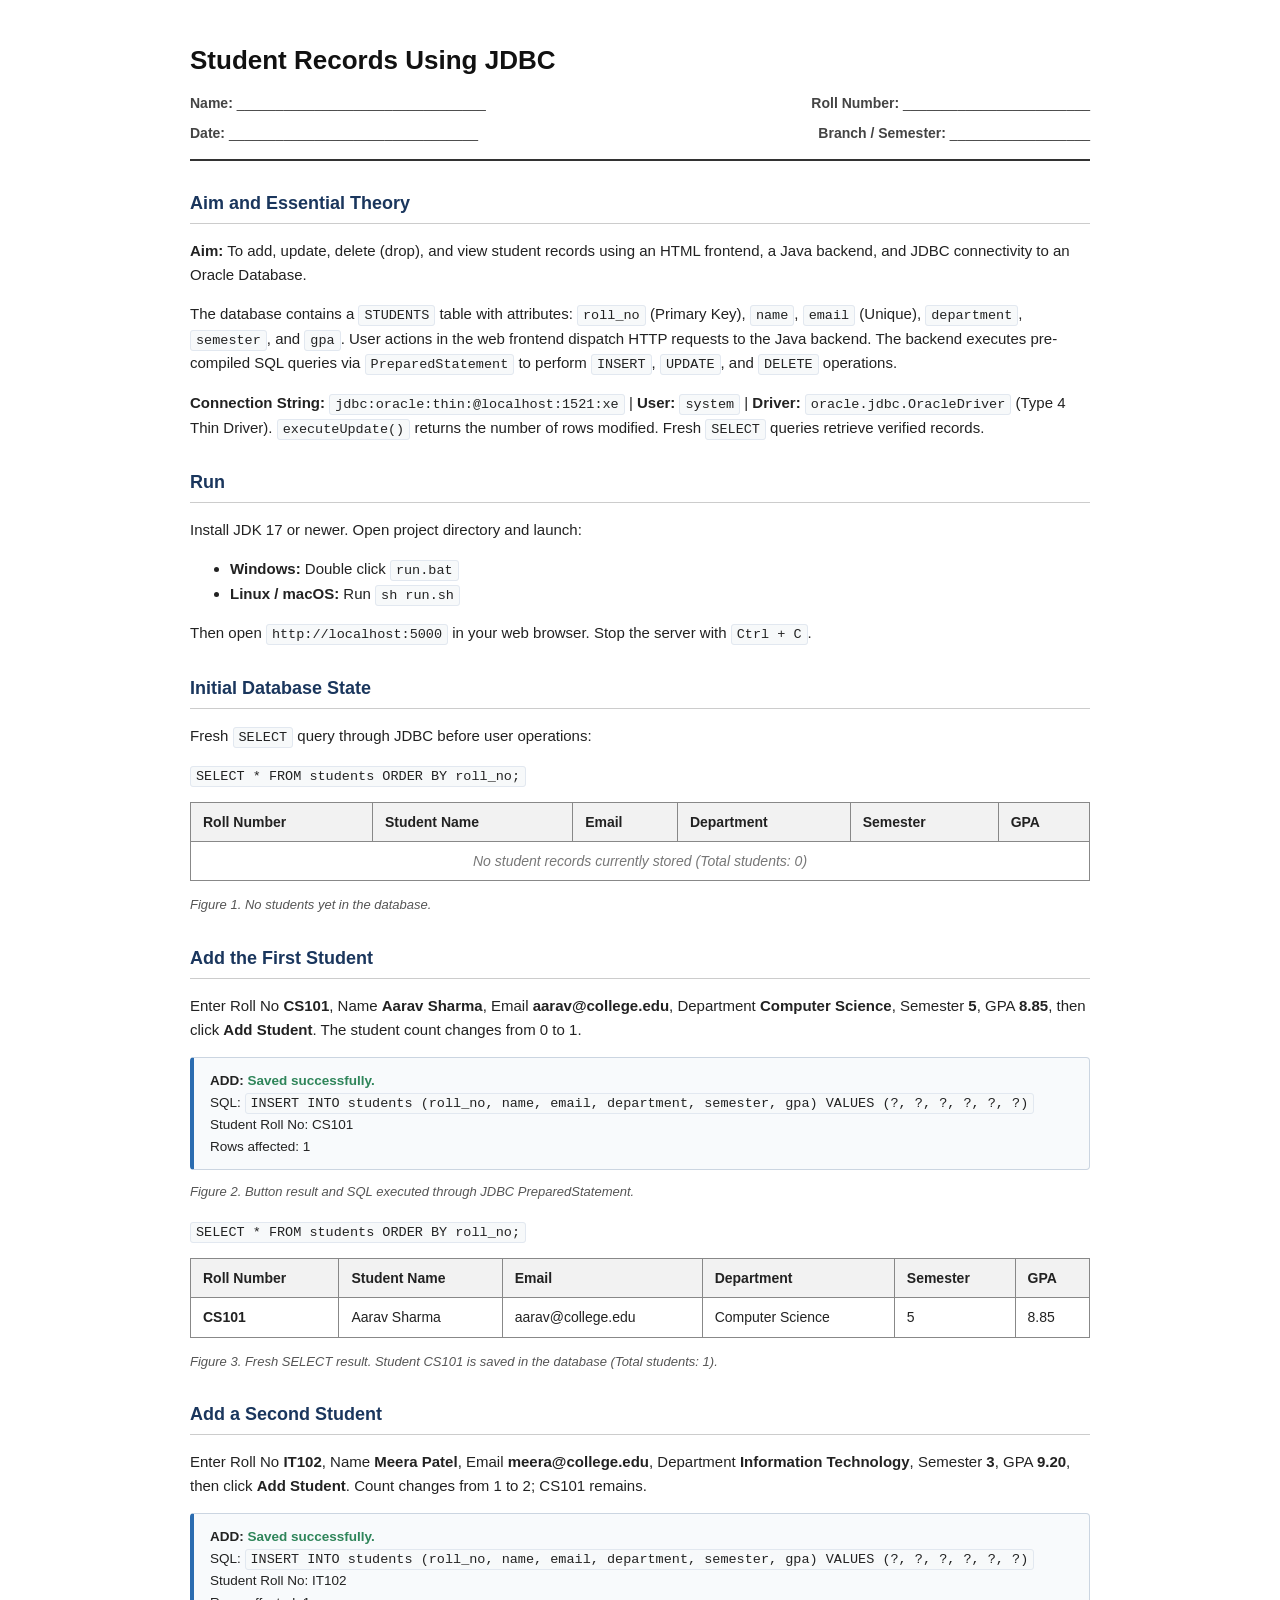
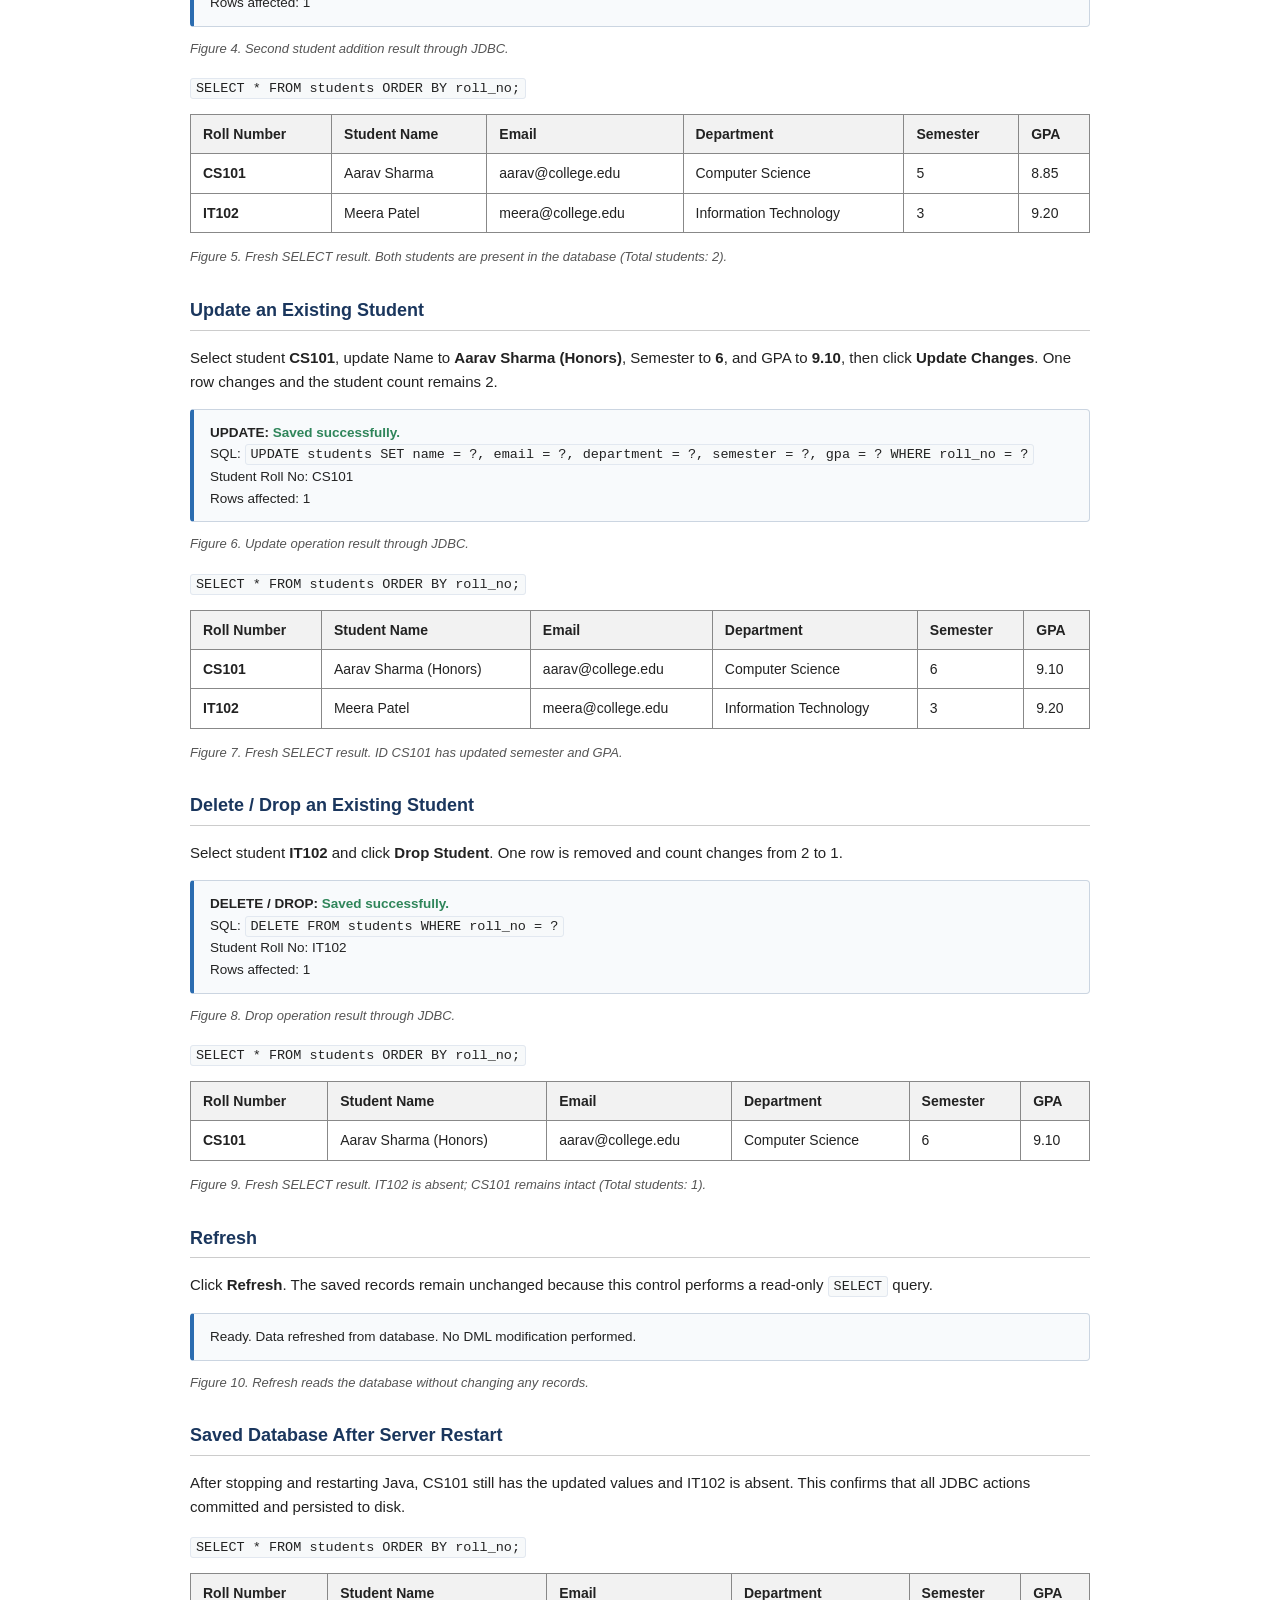
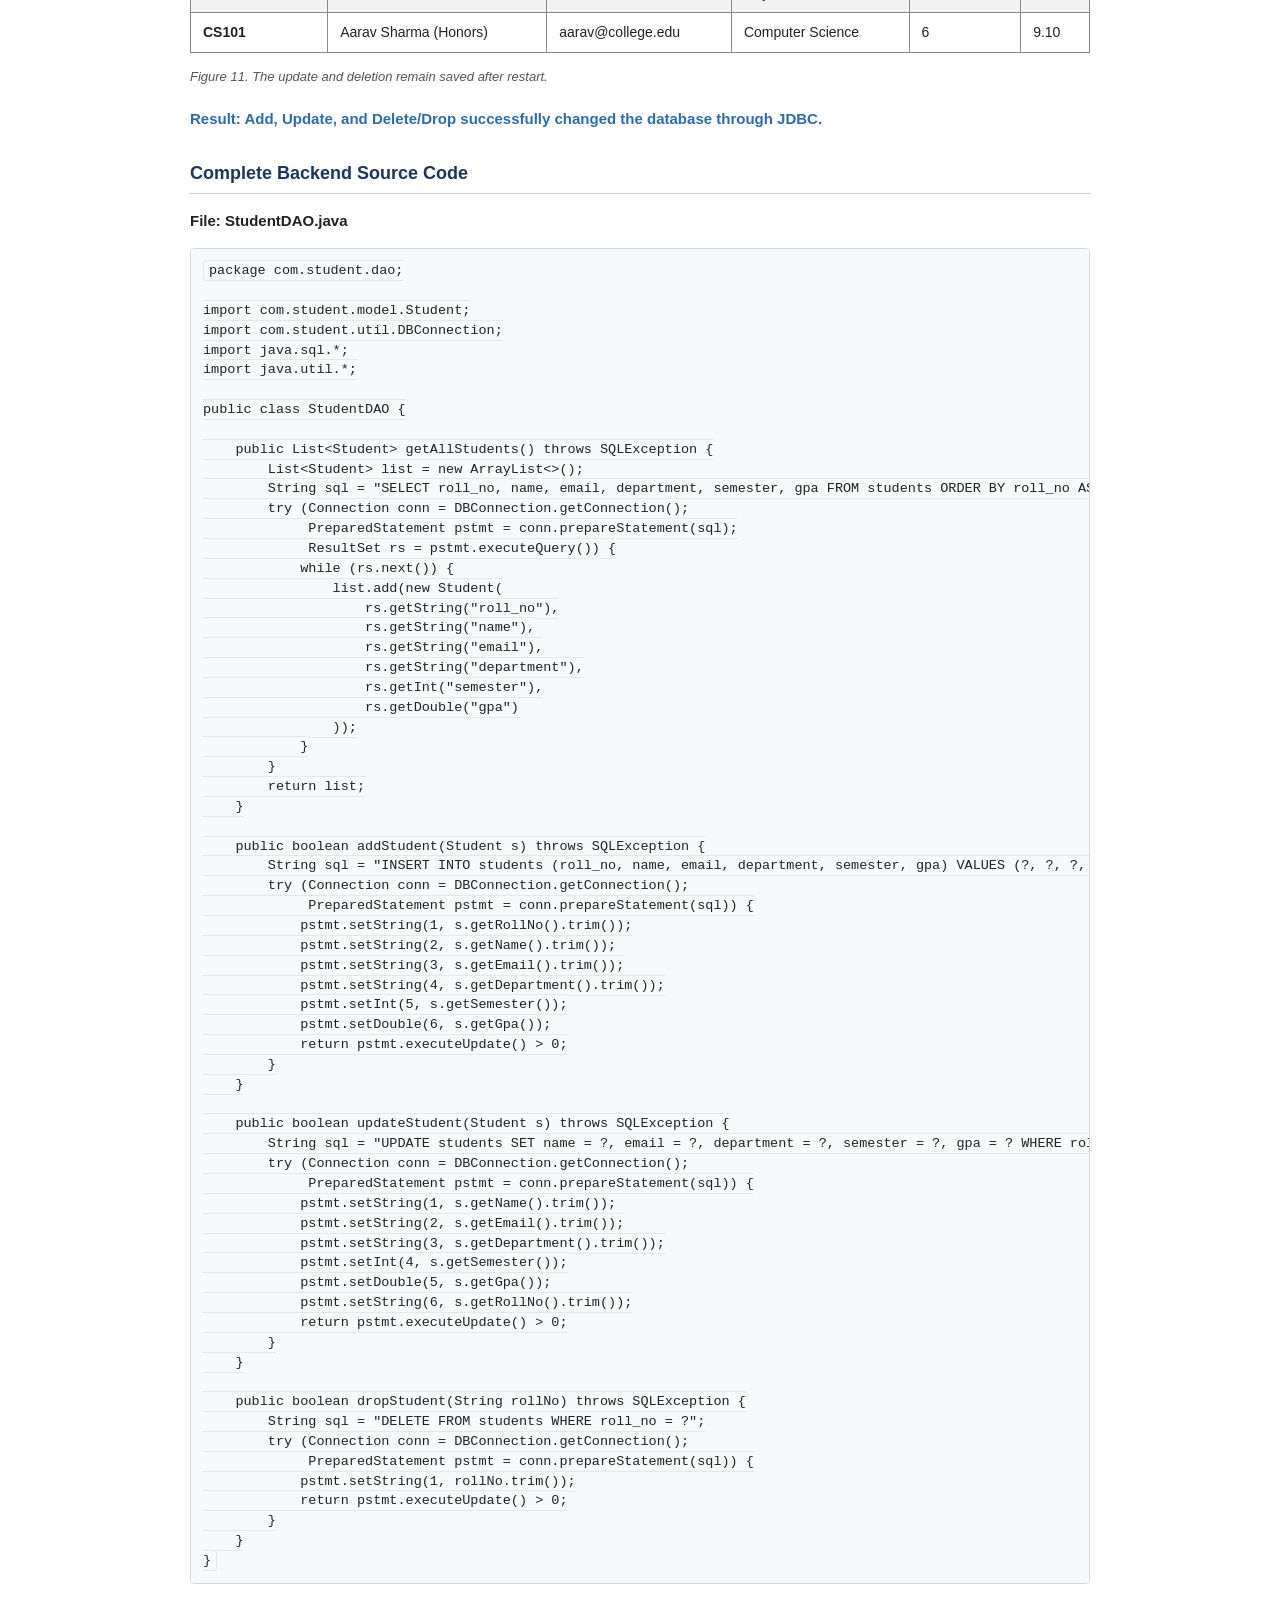
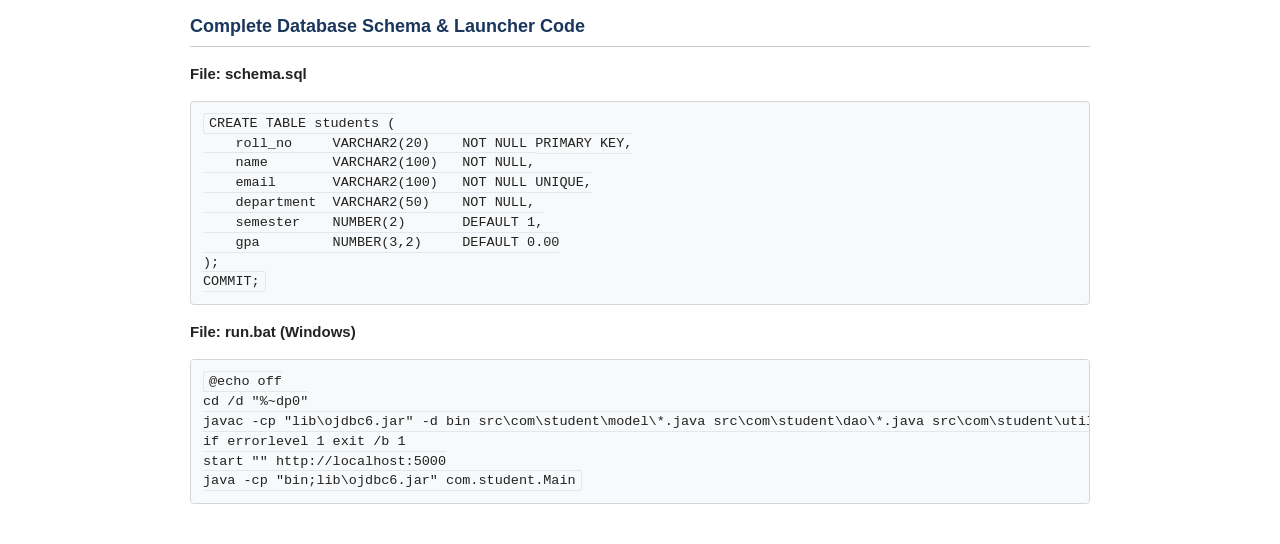
<file: LAB_REPORT.html>
<!DOCTYPE html>
<html lang="en">
<head>
    <meta charset="UTF-8">
    <meta name="viewport" content="width=device-width, initial-scale=1.0">
    <title>Student Records Using JDBC - Lab Practical Report</title>
    <style>
        body {
            font-family: Arial, -apple-system, BlinkMacSystemFont, "Segoe UI", Roboto, sans-serif;
            font-size: 15px;
            line-height: 1.6;
            color: #222;
            max-width: 900px;
            margin: 40px auto;
            padding: 0 25px;
            background: #fff;
        }
        .header-box {
            border-bottom: 2px solid #333;
            padding-bottom: 15px;
            margin-bottom: 25px;
        }
        h1 {
            font-size: 26px;
            margin: 0 0 10px 0;
            color: #111;
        }
        .meta-row {
            font-size: 14px;
            font-weight: 500;
            color: #444;
            display: flex;
            justify-content: space-between;
            margin-top: 8px;
        }
        h2 {
            font-size: 18px;
            border-bottom: 1px solid #ccc;
            padding-bottom: 5px;
            margin-top: 28px;
            color: #1a365d;
        }
        h3 {
            font-size: 16px;
            margin-top: 20px;
            color: #2b6cb0;
        }
        table {
            border-collapse: collapse;
            width: 100%;
            margin: 14px 0;
            font-size: 14px;
        }
        th, td {
            border: 1px solid #888;
            padding: 8px 12px;
            text-align: left;
        }
        th {
            background-color: #f2f2f2;
            font-weight: 600;
        }
        code, pre {
            font-family: "JetBrains Mono", Consolas, "Courier New", monospace;
            background-color: #f7f9fa;
        }
        code {
            padding: 2px 5px;
            border-radius: 3px;
            border: 1px solid #e2e8f0;
            font-size: 13.5px;
        }
        pre {
            padding: 12px;
            border: 1px solid #d2d6dc;
            border-radius: 4px;
            overflow-x: auto;
            font-size: 13px;
            line-height: 1.45;
        }
        .result-box {
            background-color: #f8fafc;
            border: 1px solid #cbd5e1;
            border-left: 4px solid #2b6cb0;
            padding: 12px 16px;
            margin: 12px 0;
            border-radius: 4px;
            font-size: 13.5px;
        }
        .caption {
            font-size: 13px;
            color: #555;
            font-style: italic;
            margin: 6px 0 16px 0;
        }
        .success-text {
            color: #2f855a;
            font-weight: bold;
        }
        @media print {
            body { max-width: 100%; margin: 15mm; padding: 0; font-size: 13px; }
            h2 { page-break-after: avoid; }
            .result-box, table, pre { page-break-inside: avoid; }
        }
    </style>
</head>
<body>

    <div class="header-box">
        <h1>Student Records Using JDBC</h1>
        <div class="meta-row">
            <span><strong>Name:</strong> ________________________________</span>
            <span><strong>Roll Number:</strong> ________________________</span>
        </div>
        <div class="meta-row">
            <span><strong>Date:</strong> ________________________________</span>
            <span><strong>Branch / Semester:</strong> __________________</span>
        </div>
    </div>

    <h2>Aim and Essential Theory</h2>
    <p><strong>Aim:</strong> To add, update, delete (drop), and view student records using an HTML frontend, a Java backend, and JDBC connectivity to an Oracle Database.</p>
    <p>
        The database contains a <code>STUDENTS</code> table with attributes: <code>roll_no</code> (Primary Key), <code>name</code>, <code>email</code> (Unique), <code>department</code>, <code>semester</code>, and <code>gpa</code>. User actions in the web frontend dispatch HTTP requests to the Java backend. The backend executes pre-compiled SQL queries via <code>PreparedStatement</code> to perform <code>INSERT</code>, <code>UPDATE</code>, and <code>DELETE</code> operations.
    </p>
    <p>
        <strong>Connection String:</strong> <code>jdbc:oracle:thin:@localhost:1521:xe</code> | <strong>User:</strong> <code>system</code> | <strong>Driver:</strong> <code>oracle.jdbc.OracleDriver</code> (Type 4 Thin Driver). <code>executeUpdate()</code> returns the number of rows modified. Fresh <code>SELECT</code> queries retrieve verified records.
    </p>

    <h2>Run</h2>
    <p>Install JDK 17 or newer. Open project directory and launch:</p>
    <ul>
        <li><strong>Windows:</strong> Double click <code>run.bat</code></li>
        <li><strong>Linux / macOS:</strong> Run <code>sh run.sh</code></li>
    </ul>
    <p>Then open <code>http://localhost:5000</code> in your web browser. Stop the server with <code>Ctrl + C</code>.</p>

    <h2>Initial Database State</h2>
    <p>Fresh <code>SELECT</code> query through JDBC before user operations:</p>
    <code>SELECT * FROM students ORDER BY roll_no;</code>
    <table>
        <tr><th>Roll Number</th><th>Student Name</th><th>Email</th><th>Department</th><th>Semester</th><th>GPA</th></tr>
        <tr><td colspan="6" style="text-align: center; color: #777;"><em>No student records currently stored (Total students: 0)</em></td></tr>
    </table>
    <div class="caption">Figure 1. No students yet in the database.</div>

    <h2>Add the First Student</h2>
    <p>Enter Roll No <strong>CS101</strong>, Name <strong>Aarav Sharma</strong>, Email <strong>aarav@college.edu</strong>, Department <strong>Computer Science</strong>, Semester <strong>5</strong>, GPA <strong>8.85</strong>, then click <strong>Add Student</strong>. The student count changes from 0 to 1.</p>
    <div class="result-box">
        <strong>ADD: <span class="success-text">Saved successfully.</span></strong><br>
        SQL: <code>INSERT INTO students (roll_no, name, email, department, semester, gpa) VALUES (?, ?, ?, ?, ?, ?)</code><br>
        Student Roll No: CS101<br>
        Rows affected: 1
    </div>
    <div class="caption">Figure 2. Button result and SQL executed through JDBC PreparedStatement.</div>

    <code>SELECT * FROM students ORDER BY roll_no;</code>
    <table>
        <tr><th>Roll Number</th><th>Student Name</th><th>Email</th><th>Department</th><th>Semester</th><th>GPA</th></tr>
        <tr><td><strong>CS101</strong></td><td>Aarav Sharma</td><td>aarav@college.edu</td><td>Computer Science</td><td>5</td><td>8.85</td></tr>
    </table>
    <div class="caption">Figure 3. Fresh SELECT result. Student CS101 is saved in the database (Total students: 1).</div>

    <h2>Add a Second Student</h2>
    <p>Enter Roll No <strong>IT102</strong>, Name <strong>Meera Patel</strong>, Email <strong>meera@college.edu</strong>, Department <strong>Information Technology</strong>, Semester <strong>3</strong>, GPA <strong>9.20</strong>, then click <strong>Add Student</strong>. Count changes from 1 to 2; CS101 remains.</p>
    <div class="result-box">
        <strong>ADD: <span class="success-text">Saved successfully.</span></strong><br>
        SQL: <code>INSERT INTO students (roll_no, name, email, department, semester, gpa) VALUES (?, ?, ?, ?, ?, ?)</code><br>
        Student Roll No: IT102<br>
        Rows affected: 1
    </div>
    <div class="caption">Figure 4. Second student addition result through JDBC.</div>

    <code>SELECT * FROM students ORDER BY roll_no;</code>
    <table>
        <tr><th>Roll Number</th><th>Student Name</th><th>Email</th><th>Department</th><th>Semester</th><th>GPA</th></tr>
        <tr><td><strong>CS101</strong></td><td>Aarav Sharma</td><td>aarav@college.edu</td><td>Computer Science</td><td>5</td><td>8.85</td></tr>
        <tr><td><strong>IT102</strong></td><td>Meera Patel</td><td>meera@college.edu</td><td>Information Technology</td><td>3</td><td>9.20</td></tr>
    </table>
    <div class="caption">Figure 5. Fresh SELECT result. Both students are present in the database (Total students: 2).</div>

    <h2>Update an Existing Student</h2>
    <p>Select student <strong>CS101</strong>, update Name to <strong>Aarav Sharma (Honors)</strong>, Semester to <strong>6</strong>, and GPA to <strong>9.10</strong>, then click <strong>Update Changes</strong>. One row changes and the student count remains 2.</p>
    <div class="result-box">
        <strong>UPDATE: <span class="success-text">Saved successfully.</span></strong><br>
        SQL: <code>UPDATE students SET name = ?, email = ?, department = ?, semester = ?, gpa = ? WHERE roll_no = ?</code><br>
        Student Roll No: CS101<br>
        Rows affected: 1
    </div>
    <div class="caption">Figure 6. Update operation result through JDBC.</div>

    <code>SELECT * FROM students ORDER BY roll_no;</code>
    <table>
        <tr><th>Roll Number</th><th>Student Name</th><th>Email</th><th>Department</th><th>Semester</th><th>GPA</th></tr>
        <tr><td><strong>CS101</strong></td><td>Aarav Sharma (Honors)</td><td>aarav@college.edu</td><td>Computer Science</td><td>6</td><td>9.10</td></tr>
        <tr><td><strong>IT102</strong></td><td>Meera Patel</td><td>meera@college.edu</td><td>Information Technology</td><td>3</td><td>9.20</td></tr>
    </table>
    <div class="caption">Figure 7. Fresh SELECT result. ID CS101 has updated semester and GPA.</div>

    <h2>Delete / Drop an Existing Student</h2>
    <p>Select student <strong>IT102</strong> and click <strong>Drop Student</strong>. One row is removed and count changes from 2 to 1.</p>
    <div class="result-box">
        <strong>DELETE / DROP: <span class="success-text">Saved successfully.</span></strong><br>
        SQL: <code>DELETE FROM students WHERE roll_no = ?</code><br>
        Student Roll No: IT102<br>
        Rows affected: 1
    </div>
    <div class="caption">Figure 8. Drop operation result through JDBC.</div>

    <code>SELECT * FROM students ORDER BY roll_no;</code>
    <table>
        <tr><th>Roll Number</th><th>Student Name</th><th>Email</th><th>Department</th><th>Semester</th><th>GPA</th></tr>
        <tr><td><strong>CS101</strong></td><td>Aarav Sharma (Honors)</td><td>aarav@college.edu</td><td>Computer Science</td><td>6</td><td>9.10</td></tr>
    </table>
    <div class="caption">Figure 9. Fresh SELECT result. IT102 is absent; CS101 remains intact (Total students: 1).</div>

    <h2>Refresh</h2>
    <p>Click <strong>Refresh</strong>. The saved records remain unchanged because this control performs a read-only <code>SELECT</code> query.</p>
    <div class="result-box">
        Ready. Data refreshed from database. No DML modification performed.
    </div>
    <div class="caption">Figure 10. Refresh reads the database without changing any records.</div>

    <h2>Saved Database After Server Restart</h2>
    <p>After stopping and restarting Java, CS101 still has the updated values and IT102 is absent. This confirms that all JDBC actions committed and persisted to disk.</p>
    <code>SELECT * FROM students ORDER BY roll_no;</code>
    <table>
        <tr><th>Roll Number</th><th>Student Name</th><th>Email</th><th>Department</th><th>Semester</th><th>GPA</th></tr>
        <tr><td><strong>CS101</strong></td><td>Aarav Sharma (Honors)</td><td>aarav@college.edu</td><td>Computer Science</td><td>6</td><td>9.10</td></tr>
    </table>
    <div class="caption">Figure 11. The update and deletion remain saved after restart.</div>

    <p style="margin-top: 20px; font-weight: bold; color: #2b6cb0;">
        Result: Add, Update, and Delete/Drop successfully changed the database through JDBC.
    </p>

    <h2>Complete Backend Source Code</h2>
    <p><strong>File: StudentDAO.java</strong></p>
    <pre><code>package com.student.dao;

import com.student.model.Student;
import com.student.util.DBConnection;
import java.sql.*;
import java.util.*;

public class StudentDAO {

    public List&lt;Student&gt; getAllStudents() throws SQLException {
        List&lt;Student&gt; list = new ArrayList&lt;&gt;();
        String sql = "SELECT roll_no, name, email, department, semester, gpa FROM students ORDER BY roll_no ASC";
        try (Connection conn = DBConnection.getConnection();
             PreparedStatement pstmt = conn.prepareStatement(sql);
             ResultSet rs = pstmt.executeQuery()) {
            while (rs.next()) {
                list.add(new Student(
                    rs.getString("roll_no"),
                    rs.getString("name"),
                    rs.getString("email"),
                    rs.getString("department"),
                    rs.getInt("semester"),
                    rs.getDouble("gpa")
                ));
            }
        }
        return list;
    }

    public boolean addStudent(Student s) throws SQLException {
        String sql = "INSERT INTO students (roll_no, name, email, department, semester, gpa) VALUES (?, ?, ?, ?, ?, ?)";
        try (Connection conn = DBConnection.getConnection();
             PreparedStatement pstmt = conn.prepareStatement(sql)) {
            pstmt.setString(1, s.getRollNo().trim());
            pstmt.setString(2, s.getName().trim());
            pstmt.setString(3, s.getEmail().trim());
            pstmt.setString(4, s.getDepartment().trim());
            pstmt.setInt(5, s.getSemester());
            pstmt.setDouble(6, s.getGpa());
            return pstmt.executeUpdate() &gt; 0;
        }
    }

    public boolean updateStudent(Student s) throws SQLException {
        String sql = "UPDATE students SET name = ?, email = ?, department = ?, semester = ?, gpa = ? WHERE roll_no = ?";
        try (Connection conn = DBConnection.getConnection();
             PreparedStatement pstmt = conn.prepareStatement(sql)) {
            pstmt.setString(1, s.getName().trim());
            pstmt.setString(2, s.getEmail().trim());
            pstmt.setString(3, s.getDepartment().trim());
            pstmt.setInt(4, s.getSemester());
            pstmt.setDouble(5, s.getGpa());
            pstmt.setString(6, s.getRollNo().trim());
            return pstmt.executeUpdate() &gt; 0;
        }
    }

    public boolean dropStudent(String rollNo) throws SQLException {
        String sql = "DELETE FROM students WHERE roll_no = ?";
        try (Connection conn = DBConnection.getConnection();
             PreparedStatement pstmt = conn.prepareStatement(sql)) {
            pstmt.setString(1, rollNo.trim());
            return pstmt.executeUpdate() &gt; 0;
        }
    }
}</code></pre>

    <h2>Complete Database Schema &amp; Launcher Code</h2>
    <p><strong>File: schema.sql</strong></p>
    <pre><code>CREATE TABLE students (
    roll_no     VARCHAR2(20)    NOT NULL PRIMARY KEY,
    name        VARCHAR2(100)   NOT NULL,
    email       VARCHAR2(100)   NOT NULL UNIQUE,
    department  VARCHAR2(50)    NOT NULL,
    semester    NUMBER(2)       DEFAULT 1,
    gpa         NUMBER(3,2)     DEFAULT 0.00
);
COMMIT;</code></pre>

    <p><strong>File: run.bat (Windows)</strong></p>
    <pre><code>@echo off
cd /d "%~dp0"
javac -cp "lib\ojdbc6.jar" -d bin src\com\student\model\*.java src\com\student\dao\*.java src\com\student\util\*.java src\com\student\server\*.java src\com\student\*.java
if errorlevel 1 exit /b 1
start "" http://localhost:5000
java -cp "bin;lib\ojdbc6.jar" com.student.Main</code></pre>

</body>
</html>
</file>
